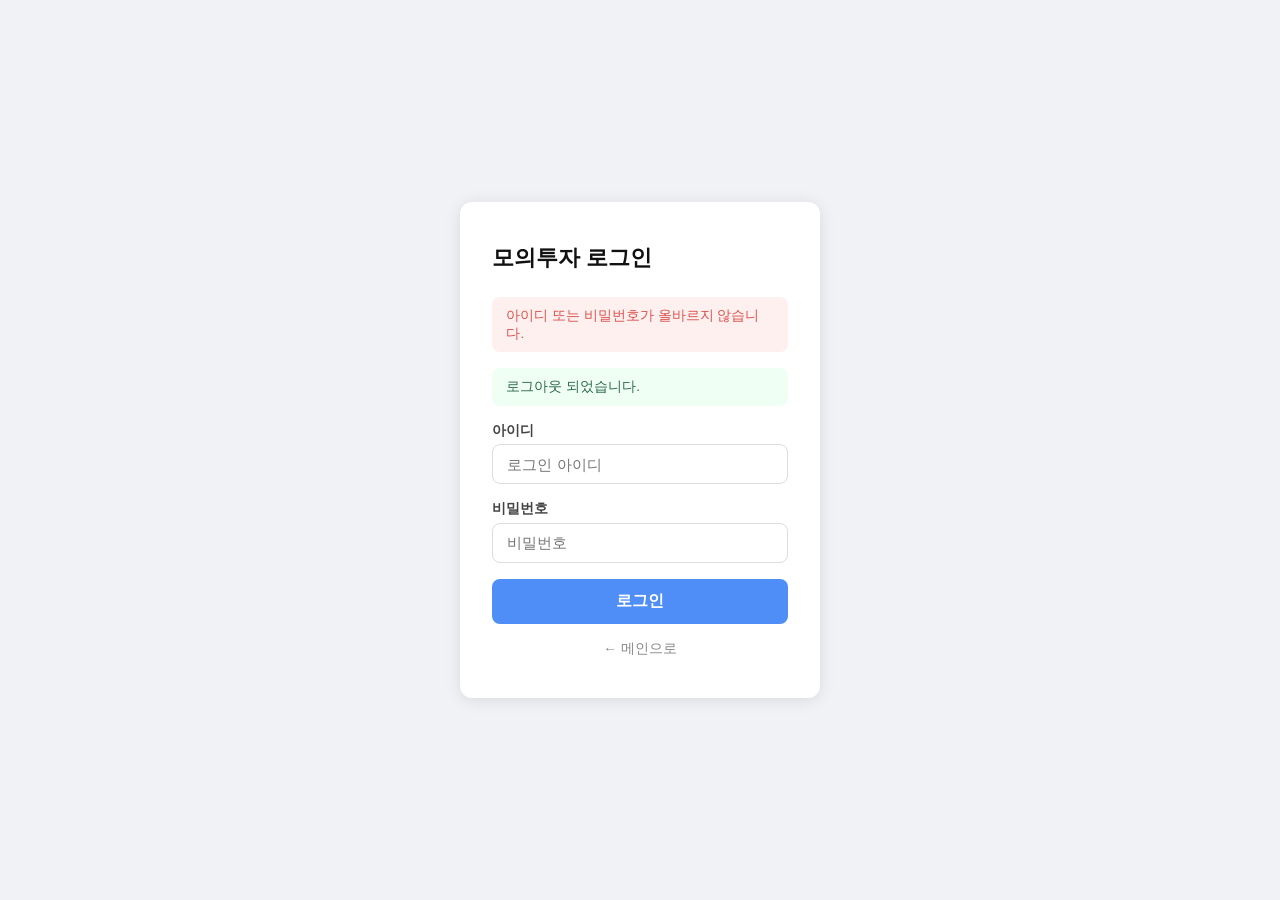
<file: src/main/resources/templates/login.html>
<!DOCTYPE html>
<html xmlns:th="http://www.thymeleaf.org" lang="ko">
<head>
    <meta charset="UTF-8">
    <meta name="viewport" content="width=device-width, initial-scale=1.0">
    <title>로그인</title>
    <style>
        * { box-sizing: border-box; margin: 0; padding: 0; }
        body { font-family: 'Segoe UI', sans-serif; background: #f0f2f5; display: flex; justify-content: center; align-items: center; min-height: 100vh; }
        .card { background: #fff; padding: 2.5rem 2rem; border-radius: 12px; box-shadow: 0 2px 16px rgba(0,0,0,.1); width: 360px; }
        h1 { font-size: 1.4rem; font-weight: 700; margin-bottom: 1.5rem; color: #111; }
        label { display: block; font-size: .85rem; font-weight: 600; color: #444; margin-bottom: .3rem; }
        input { width: 100%; padding: .65rem .9rem; border: 1px solid #ddd; border-radius: 8px; font-size: .95rem; margin-bottom: 1rem; }
        input:focus { outline: none; border-color: #4f8ef7; }
        button { width: 100%; padding: .75rem; background: #4f8ef7; color: #fff; border: none; border-radius: 8px; font-size: 1rem; font-weight: 600; cursor: pointer; }
        button:hover { background: #3a7be0; }
        .error { background: #fff0f0; color: #d9534f; padding: .6rem .9rem; border-radius: 8px; font-size: .85rem; margin-bottom: 1rem; }
        .back { display: block; text-align: center; margin-top: 1rem; font-size: .85rem; color: #888; text-decoration: none; }
        .back:hover { color: #4f8ef7; }
    </style>
</head>
<body>
<div class="card">
    <h1>모의투자 로그인</h1>

    <div class="error" th:if="${param.error}">
        아이디 또는 비밀번호가 올바르지 않습니다.
    </div>
    <div class="error" th:if="${param.logout}" style="background:#f0fff4;color:#2d6a4f;">
        로그아웃 되었습니다.
    </div>

    <form th:action="@{/login}" method="post">
        <label for="username">아이디</label>
        <input type="text" id="username" name="username" placeholder="로그인 아이디" autocomplete="username" required>

        <label for="password">비밀번호</label>
        <input type="password" id="password" name="password" placeholder="비밀번호" autocomplete="current-password" required>

        <button type="submit">로그인</button>
    </form>

    <a href="/" class="back">← 메인으로</a>
</div>
</body>
</html>
</file>
